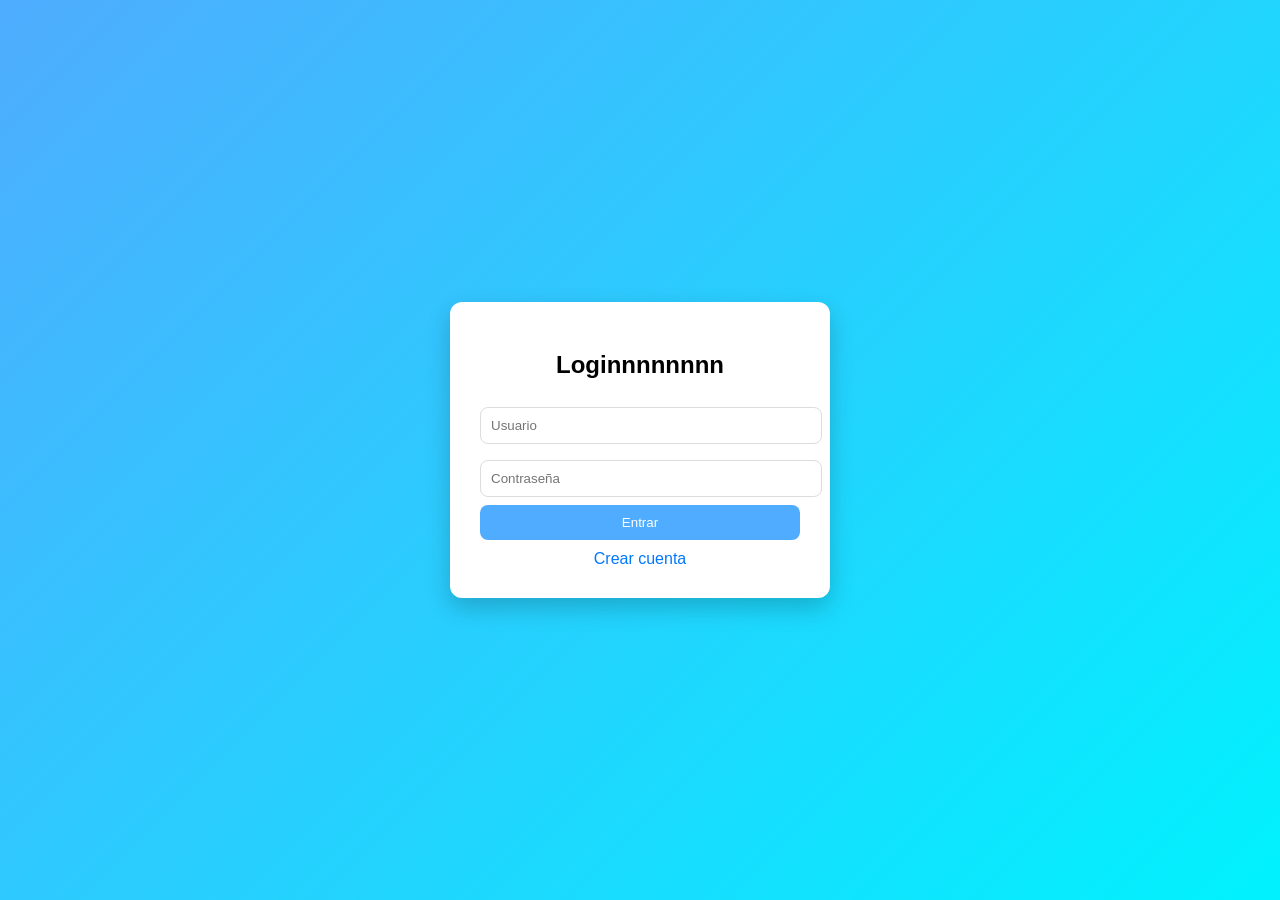
<file: index.html>
<!DOCTYPE html>
<html>
<head>
  <title>Login</title>
  <link rel="stylesheet" href="assets/css/styles.css">
</head>
<body>

<div class="container">
  <h2>Loginnnnnnnn</h2>

  <input type="text" id="loginUser" placeholder="Usuario">
  <input type="password" id="loginPass" placeholder="Contraseña">

  <button onclick="login()">Entrar</button>

  <a href="register.html">Crear cuenta</a>
</div>

<script src="js/auth.js"></script>
</body>
</html>
</file>
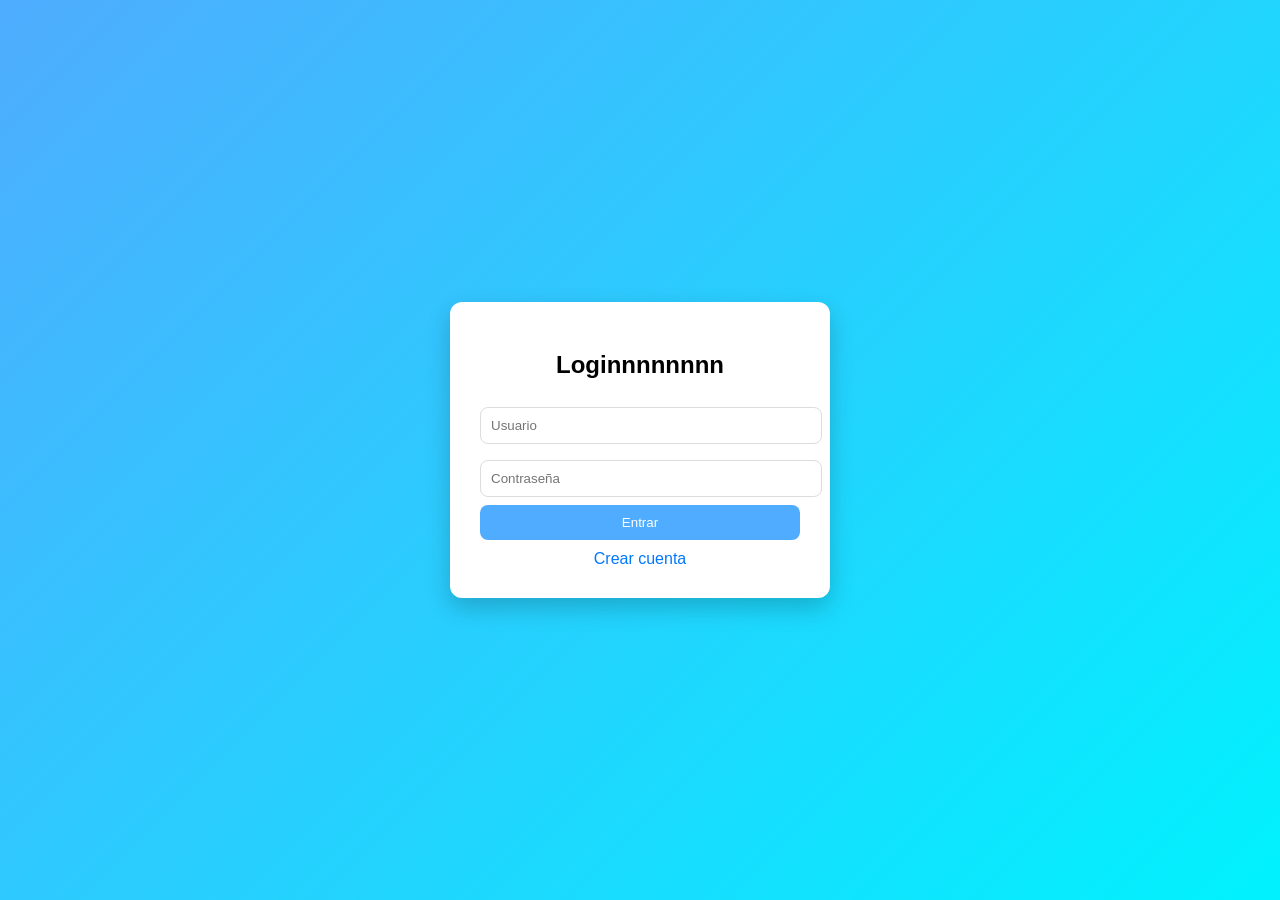
<file: dashboard.html>
<!DOCTYPE html>
<html>
<head>
  <title>Dashboard</title>
  <link rel="stylesheet" href="assets/css/styles.css">
</head>
<body>

<div class="page">

  <div class="topbar">
    <h2 id="welcome"></h2>
    <button onclick="logout()">Cerrar sesión</button>
  </div>

  <h3 class="title">Catálogo de productos</h3>

  <div id="productGrid" class="grid"></div>

</div>

<script src="js/products.js"></script>
<script src="js/dashboard.js"></script>


</body>
</html>
</file>
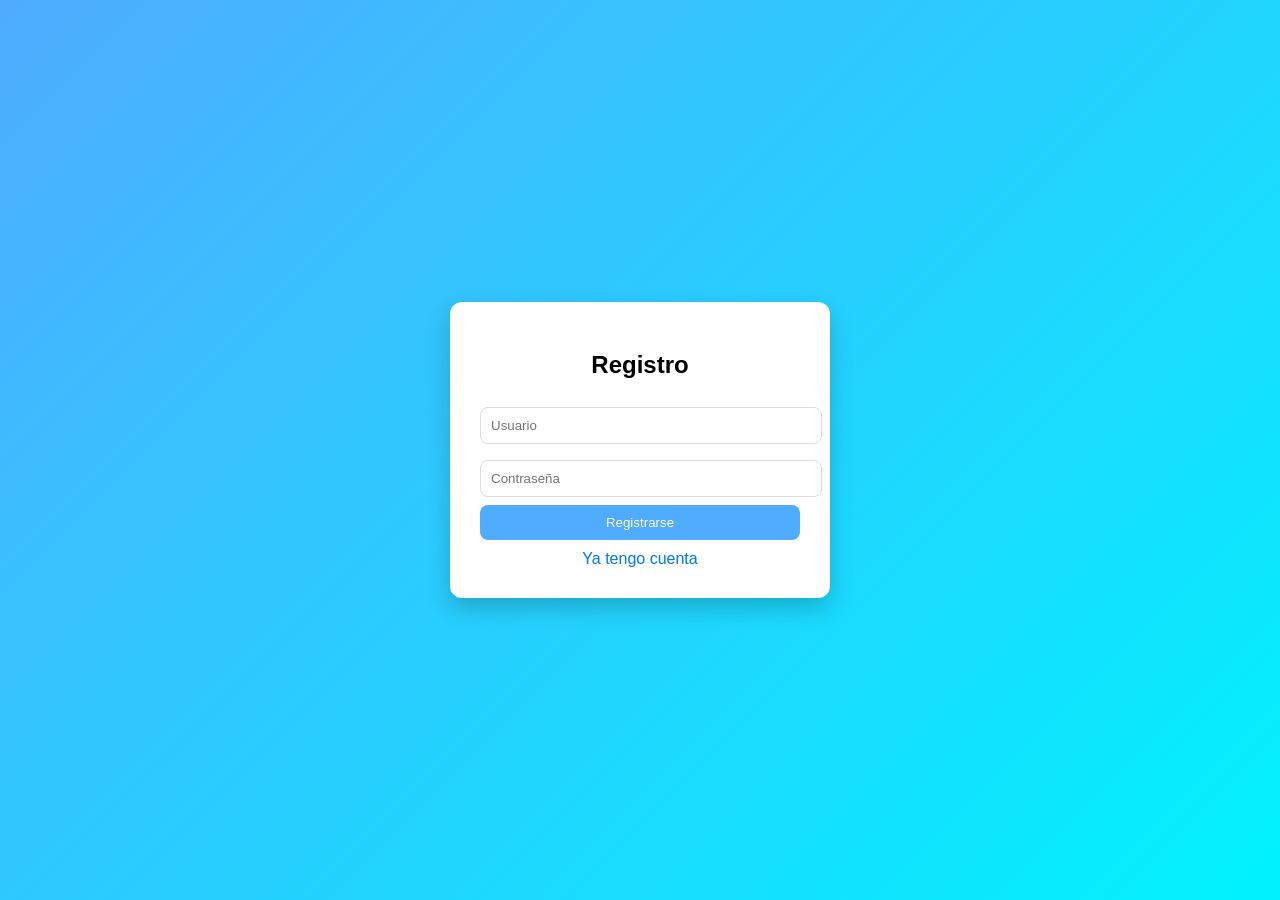
<file: register.html>
<!DOCTYPE html>
<html>
<head>
  <title>Registro</title>
  <link rel="stylesheet" href="assets/css/styles.css">
</head>
<body>

<div class="container">
  <h2>Registro</h2>

  <input type="text" id="regUser" placeholder="Usuario">
  <input type="password" id="regPass" placeholder="Contraseña">

  <button onclick="register()">Registrarse</button>

  <a href="index.html">Ya tengo cuenta</a>
</div>

<script src="js/auth.js"></script>
</body>
</html>
</file>
<file: assets/css/styles.css>
body {
  margin: 0;
  font-family: Arial, Helvetica, sans-serif;
  background: linear-gradient(135deg, #4facfe, #00f2fe);
  height: 100vh;
  display: flex;
  justify-content: center;
  align-items: center;
}

.container {
  background: white;
  padding: 30px;
  border-radius: 12px;
  width: 320px;
  box-shadow: 0 10px 25px rgba(0,0,0,0.2);
}

h2 {
  text-align: center;
  margin-bottom: 20px;
}

input {
  width: 100%;
  padding: 10px;
  margin: 8px 0;
  border: 1px solid #ddd;
  border-radius: 8px;
}

button {
  width: 100%;
  padding: 10px;
  background: #4facfe;
  border: none;
  color: white;
  border-radius: 8px;
  cursor: pointer;
}

button:hover {
  background: #0077ff;
}

a {
  display: block;
  text-align: center;
  margin-top: 10px;
  color: #0077ff;
  text-decoration: none;
}

.page {
  width: 100%;
  padding: 20px;
}

.topbar {
  display: flex;
  justify-content: space-between;
  align-items: center;
  background: white;
  padding: 10px 20px;
  border-radius: 10px;
  margin-bottom: 20px;
}

.title {
  text-align: center;
  margin: 20px 0;
  color: white;
}

.grid {
  display: grid;
  grid-template-columns: repeat(auto-fit, minmax(220px, 1fr));
  gap: 15px;
}

.card {
  background: white;
  border-radius: 12px;
  overflow: hidden;
  box-shadow: 0 5px 15px rgba(0,0,0,0.2);
  transition: 0.3s;
}

.card:hover {
  transform: scale(1.03);
}

.card img {
  width: 100%;
  height: 150px;
  object-fit: cover;
}

.card-body {
  padding: 10px;
}

.card h4 {
  margin: 5px 0;
}

.price {
  color: green;
  font-weight: bold;
}
</file>
